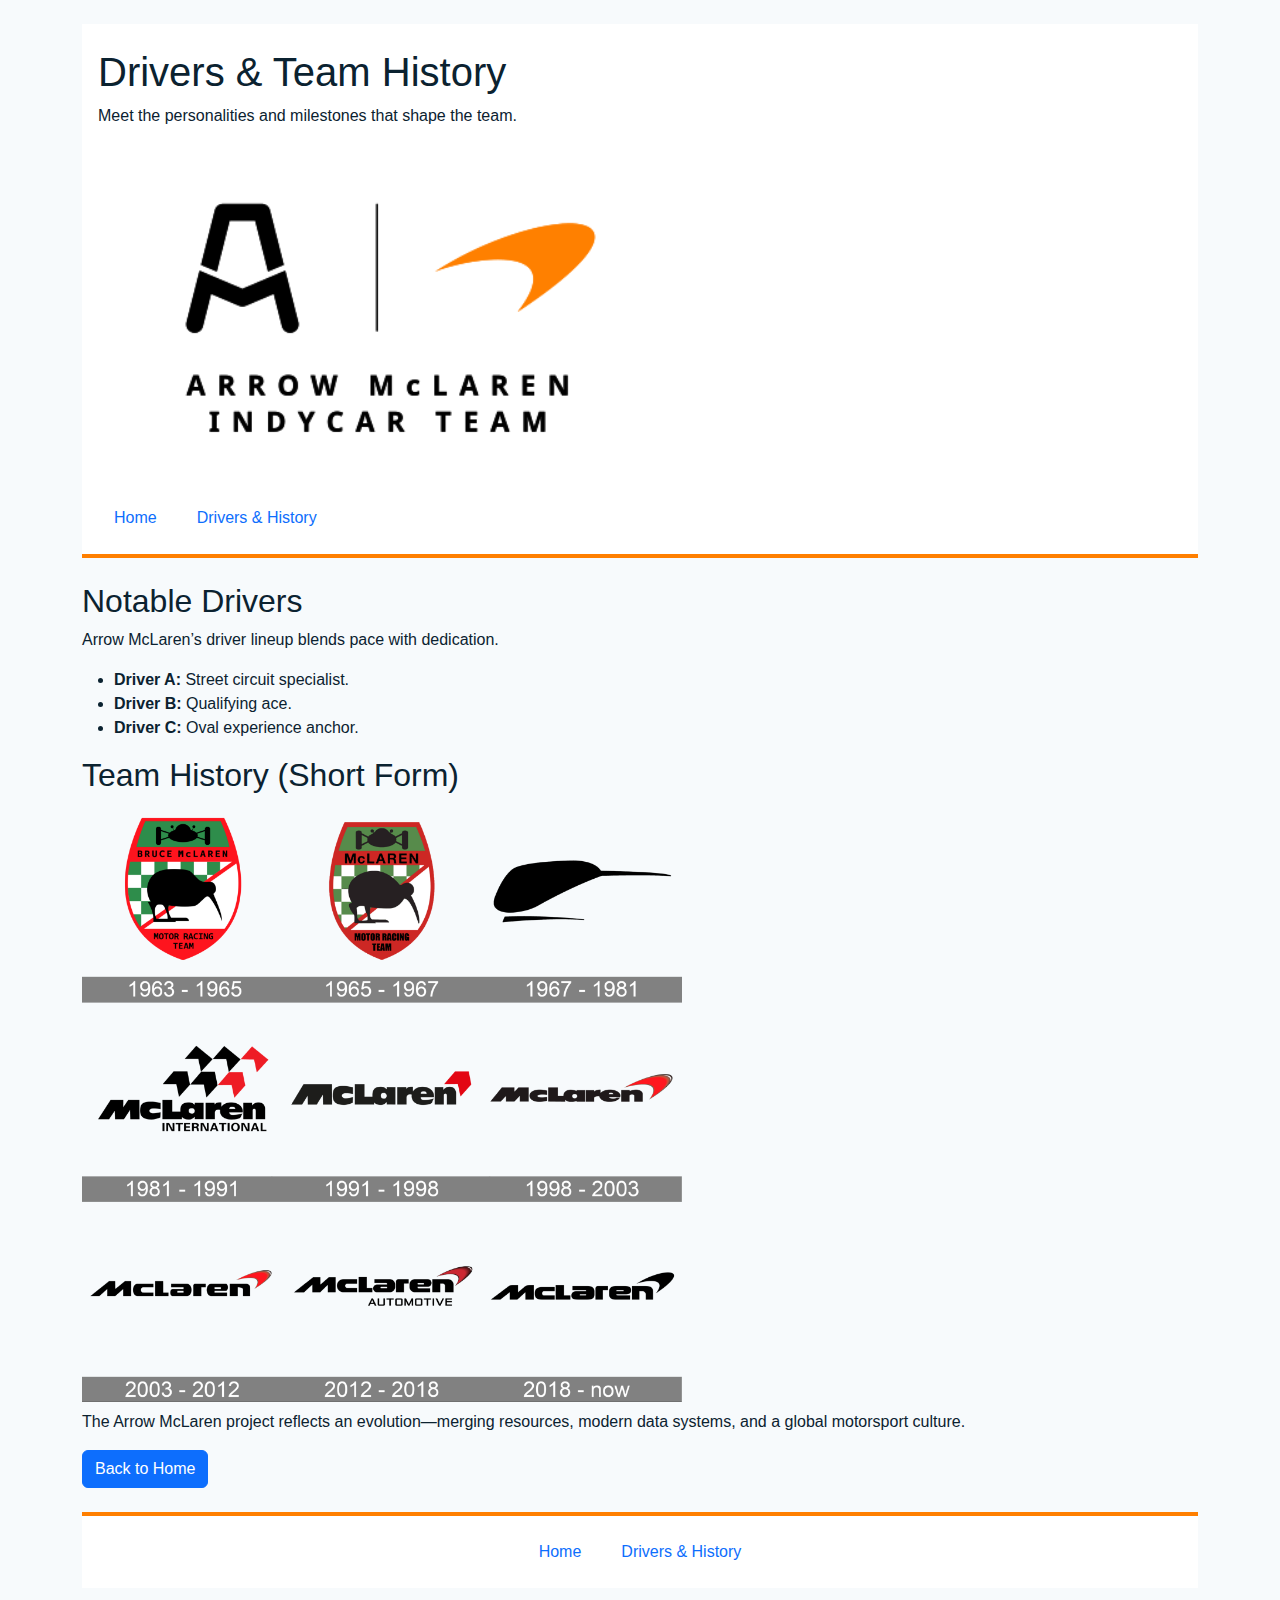
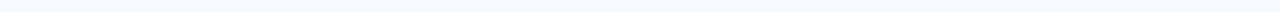
<file: page2.html>
<!DOCTYPE html>
<html lang="en">
  <head>
    <meta charset="UTF-8" />
    <meta name="viewport" content="width=device-width, initial-scale=1.0" />
    <title>Arrow McLaren IndyCar — Drivers &amp; History</title>
    <!-- Bootstrap CDN -->
    <link href="https://cdn.jsdelivr.net/npm/bootstrap@5.3.3/dist/css/bootstrap.min.css" rel="stylesheet" integrity="sha384-QWTKZyjpPEjISv5WaRU9OFeRpok6YctnYmDr5pNlyT2bRjXh0JMhjY6hW+ALEwIH" crossorigin="anonymous">
    <link rel="stylesheet" href="style.css">
  </head>
  <body>
    <!--  Wrap page content with Bootstrap container for responsive gutters -->
    <div class="container py-4">
      
  <header id="main_header" class="mb-4">
      <h1>Drivers &amp; Team History</h1>
      <p class="tagline">Meet the personalities and milestones that shape the team.</p>
      <img src="./images/ArrowMcLarenlogo.png" alt="Arrow McLaren IndyCar team logo" class="img-fluid" width="600"/>
      <nav aria-label="Primary" class="mt-3">
        <ul class="nav gap-2">
          <li class="nav-item"><a class="nav-link p-2 px-3 rounded-3" href="./index.html">Home</a></li>
          <li class="nav-item"><a class="nav-link p-2 px-3 rounded-3" href="./page2.html" aria-current="page">Drivers &amp; History</a></li>
        </ul>
      </nav>
    </header>

    <!--  Added spacing under main content -->
    <main id="page2_content" class="mb-4">
      <article id="drivers" class="mb-3">
        <h2>Notable Drivers</h2>
        <p>Arrow McLaren’s driver lineup blends pace with dedication.</p>
        <ul>
          <li><strong>Driver A:</strong> Street circuit specialist.</li>
          <li><strong>Driver B:</strong> Qualifying ace.</li>
          <li><strong>Driver C:</strong> Oval experience anchor.</li>
        </ul>
      </article>

      <section id="history" class="mb-3">
        <h2>Team History (Short Form)</h2>
        <img src="./images/McLarenLogohistory.png" alt="Arrow McLaren IndyCar team logo" class="img-fluid" width="600"/>
        <p class="mt-2">The Arrow McLaren project reflects an evolution—merging resources, modern data systems, and a global motorsport culture.</p>
      </section>

      <!--  Upgraded back link to Bootstrap button -->
      <nav id="back_nav" class="my-3"><a class="btn btn-primary" href="./index.html">Back to Home</a></nav>
    </main>
  <!-- Footer spacing via Bootstrap utility -->
    <footer id="footer" class="mt-4">
      <!-- Footer nav uses Bootstrap nav + center alignment -->
      <ul class="nav justify-content-center gap-2">
        <li class="nav-item"><a class="nav-link p-2 px-3 rounded-3" href="./index.html">Home</a></li>
        <li class="nav-item"><a class="nav-link p-2 px-3 rounded-3" href="./page2.html">Drivers &amp; History</a></li>
      </ul>
    </footer>
    </div>
  </body>
</html>
</file>
<file: style.css>
:root{--ink:#0B2230;--bg:#F7FAFC;--accent:#FF7F00;--panel:#fff;}
body{margin:0;font-family:Arial,sans-serif;background:var(--bg);color:var(--ink);}
h1,h2,h3{margin-top:0.2em;}
header{background:var(--panel);border-bottom:4px solid var(--accent);padding:1rem;}
.nav-inline{list-style:none;display:flex;gap:1rem;padding:0;}
.nav-inline a{text-decoration:none;font-weight:600;}
.nav-inline a[aria-current="page"]{border-bottom:2px solid var(--accent);}
#content_wrapper{display:flex;flex-wrap:wrap;gap:1rem;padding:1rem;}
#overview,#quick_facts{background:var(--panel);border:1px solid #ddd;border-radius:10px;padding:1rem;flex:1 1 320px;}
#footer{background:var(--panel);border-top:4px solid var(--accent);padding:1rem;margin-top:2rem;}
#footer ul{list-style:none;display:flex;justify-content:space-around;padding:0;}
.subheader{font-weight:700;font-size:1.1rem;}
.button{background:var(--accent);color:#fff;padding:10px 15px;border-radius:8px;display:inline-block;margin:10px 0;}
.button a{color: #000;0B2230;text-decoration:none;}

/* Responsive adjustments for tablets and common devices */
@media (max-width: 768px) {
  body {
    font-size: 14px;
    padding: 0.5rem;
  }
  header {
    padding: 0.5rem;
    text-align: center;
  }
  h1 {
    font-size: 1.5rem;
  }
  .nav-inline {
    flex-direction: column;
    align-items: center;
    gap: 0.5rem;
  }
  #content_wrapper {
    flex-direction: column;
    padding: 0.5rem;
  }
  #overview, #quick_facts {
    flex: 1 1 100%;
    margin-bottom: 1rem;
  }
  #footer ul {
    flex-direction: column;
    gap: 0.5rem;
    align-items: center;
  }
}
</file>
